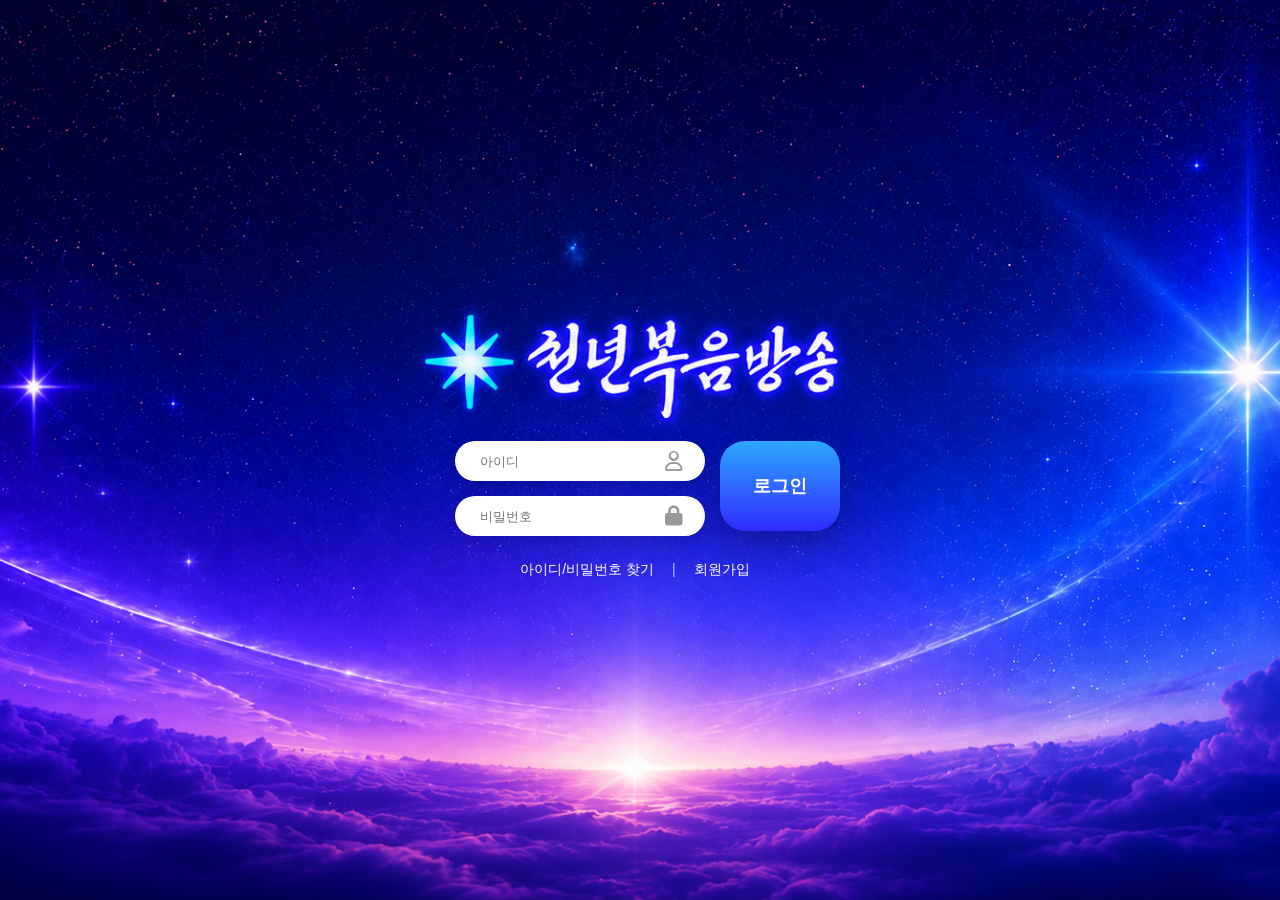
<file: login.html>
<!DOCTYPE html>
<html lang="ko">
<head>
<meta charset="UTF-8">
<meta name="viewport" content="width=device-width, initial-scale=1.0">
<title>천년복음방송 로그인</title>
<link rel="stylesheet" href="css/login.css">

<!-- 아이콘 -->
<link rel="stylesheet"
href="https://cdnjs.cloudflare.com/ajax/libs/font-awesome/6.5.1/css/all.min.css">
<script src="js/jquery-3.7.1.min.js"></script>
<script src="js/login.js"></script>
</head>
<body>

<div class="login-wrap">

    <div class="login-box">

        <div class="input-wrap">
            <input type="text" placeholder="아이디">
            <i class="fa-regular fa-user"></i>
        </div>

        <div class="input-wrap">
            <input type="password" placeholder="비밀번호">
            <i class="fa-solid fa-lock"></i>
        </div>

        <button class="login-btn">로그인</button>

        <div class="login-links">
            <a href="#">아이디/비밀번호 찾기</a>
            <span>|</span>
            <a href="#">회원가입</a>
        </div>

    </div>

</div>

</body>
</html>
</file>
<file: css/login.css>
@charset "utf-8";

*{
    margin:0;
    padding:0;
    box-sizing:border-box;
}

body{
    width:100%;
    height:100vh;
    overflow:hidden;
    font-family:'Noto Sans KR', sans-serif;
}

/* 전체 배경 */
.login-wrap{
    width:100%;
    height:100vh;

    background:url("../img/login.png") no-repeat center center;
    background-size:cover;

    display:flex;
    justify-content:center;
    align-items:center;
}

/* 로그인 영역 */
.login-box{
    position:relative;

    width:380px;
left:-60px;
    display:flex;
    flex-direction:column;
    align-items:center;

    margin-top:120px; /* 위치 조절 */
}

/* 입력창 */
.input-wrap{
    position:relative;
    width:250px;
    margin-bottom:15px;
}

.input-wrap input{
    width:100%;
    height:40px;

    border:none;
    outline:none;

    border-radius:50px;

    background:#fff;

    padding:0 55px 0 25px;

    font-size:13px;

    box-shadow:
    0 5px 20px rgba(0,0,0,.15);
}

.input-wrap i{
    position:absolute;
    right:22px;
    top:50%;
    transform:translateY(-50%);

    color:#999;
    font-size:20px;
}

/* 로그인 버튼 */
.login-btn{
    width:120px;
    height:90px;

    border:none;
    cursor:pointer;

    color:#fff;
    font-size:18px;
    font-weight:700;

    border-radius:25px;

    background:linear-gradient(
    180deg,
    #2ea7ff,
    #2f2bff
    );

    box-shadow:
    0 10px 30px rgba(0,0,0,.25);

    position:absolute;
    right:-70px;
    top:0;

    transition:.3s;
}

.login-btn:hover{
    transform:translateY(-3px);
}

/* 링크 */
.login-links{
    
    margin-top:10px;
margin-left: 110px;
    display:flex;
    gap:18px;

    color:#fff;
    font-size:14px;
}

.login-links a{
    color:#fff;
    text-decoration:none;
}

.login-links a:hover{
    text-decoration:underline;
}

.login-links span{
    opacity:.7;
}
</file>
